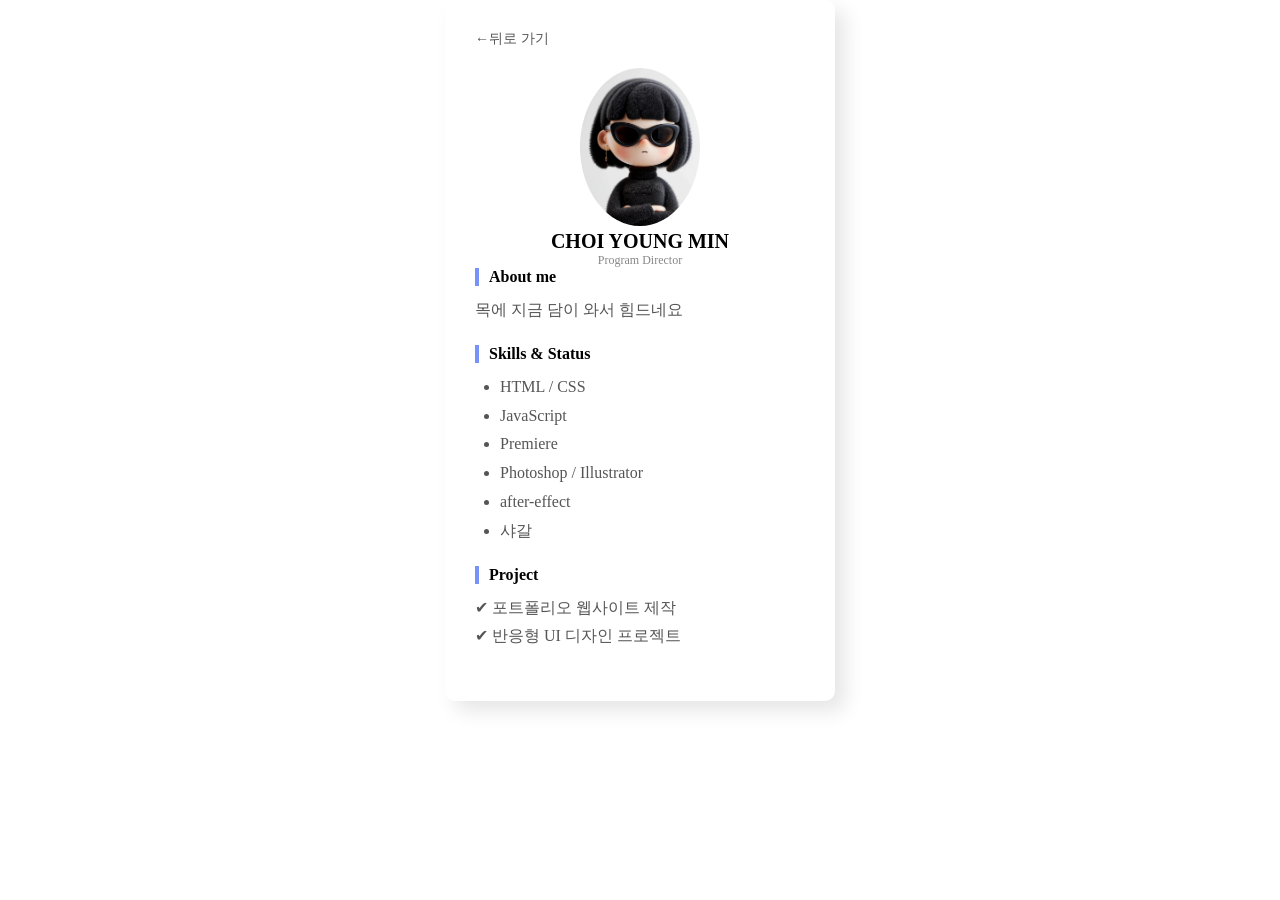
<file: detail.html>
<!doctype html>
<html lang="en">
    <head>
        <meta charset="UTF-8" />
        <meta name="viewport" content="width=device-width, initial-scale=1.0" />
        <title>Document</title>
        <link rel="stylesheet" href="css/detail.css" />
    </head>
    <body>
        <section>
            <!-- 뒤로가기 -->
            <a href="index.html" class="back-btn">←뒤로 가기</a>
            <!-- 상단 프로필 -->
            <div class="detail-profile">
                <img src="images/프로필1.webp" alt="1" />
                <h1>Choi Young Min</h1>
                <p>Program Director</p>
            </div>
            <!-- 소개 -->
            <div class="detail-box">
                <h2>About me</h2>
                <p>목에 지금 담이 와서 힘드네요</p>
            </div>
            <!-- 스킬 -->
            <div class="detail-box">
                <h2>Skills & Status</h2>
                <ul>
                    <li>HTML / CSS</li>
                    <li>JavaScript</li>
                    <li>Premiere</li>
                    <li>Photoshop / Illustrator</li>
                    <li>after-effect</li>
                    <li>샤갈</li>
                </ul>
            </div>
            <!-- 프로젝트 -->
             <div class="detail-box">
                <h2>Project</h2>
            <p>✔ 포트폴리오 웹사이트 제작</p>
            <p>✔ 반응형 UI 디자인 프로젝트</p>
             </div>
            
        </section>
    </body>
</html>
</file>
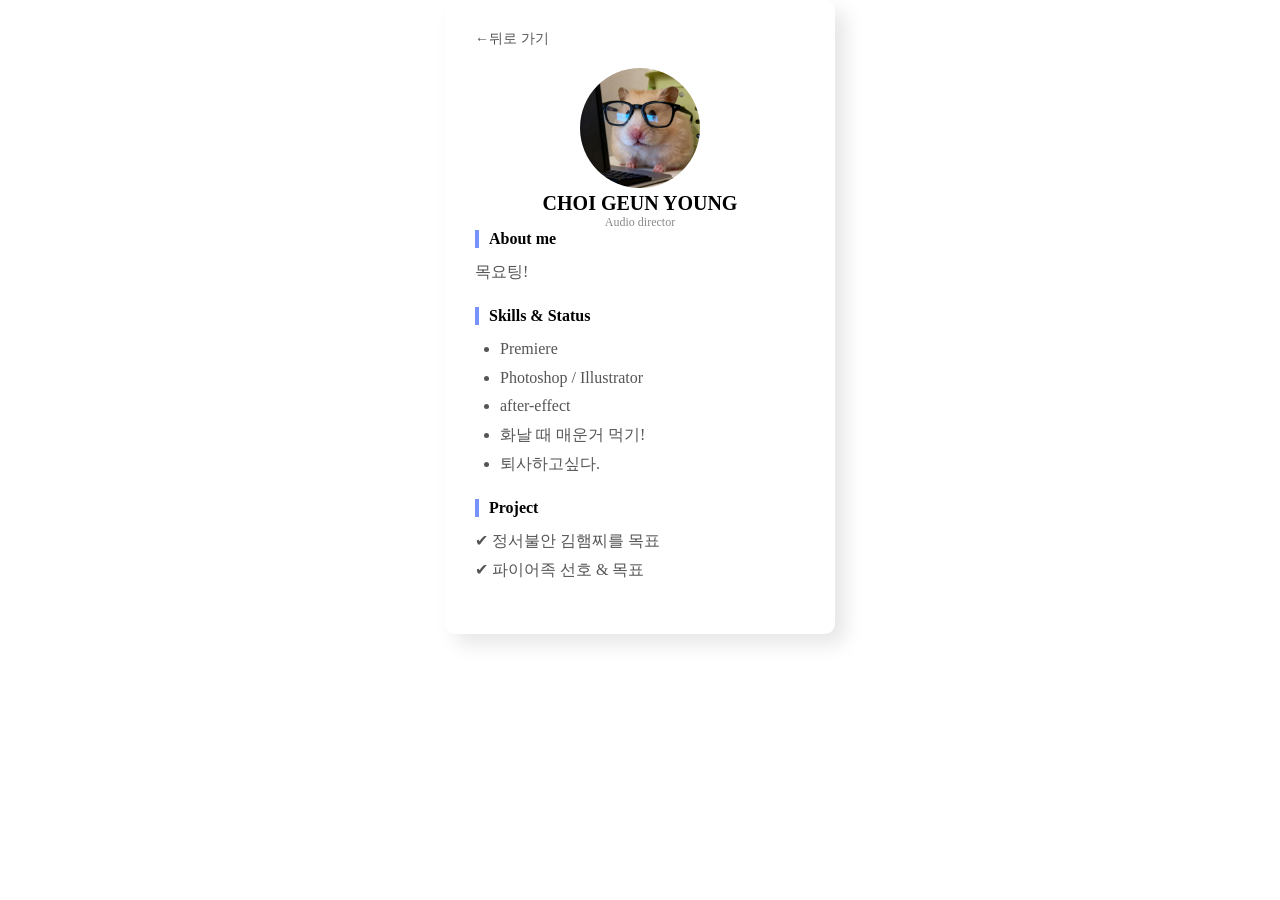
<file: detail2.html>
<!doctype html>
<html lang="en">
    <head>
        <meta charset="UTF-8" />
        <meta name="viewport" content="width=device-width, initial-scale=1.0" />
        <title>Document</title>
        <link rel="stylesheet" href="css/detail.css" />
    </head>
    <body>
        <section>
            <!-- 뒤로가기 -->
            <a href="index.html" class="back-btn">←뒤로 가기</a>
            <!-- 상단 프로필 -->
            <div class="detail-profile">
                <img src="images/프로필2.jpg" alt="2" />
                <h1>Choi geun young</h1>
                <p>Audio director</p>
            </div>
            <!-- 소개 -->
            <div class="detail-box">
                <h2>About me</h2>
                <p>목요팅!</p>
            </div>
            <!-- 스킬 -->
            <div class="detail-box">
                <h2>Skills & Status</h2>
                <ul>
                    <li>Premiere</li>
                    <li>Photoshop / Illustrator</li>
                    <li>after-effect</li>
                    <li>화날 때 매운거 먹기!</li>
                    <li>퇴사하고싶다.</li>
                </ul>
            </div>
            <!-- 프로젝트 -->
            <div class="detail-box">
                <h2>Project</h2>
                <p>✔ 정서불안 김햄찌를 목표</p>
                <p>✔ 파이어족 선호 & 목표</p>
            </div>
        </section>
    </body>
</html>
</file>
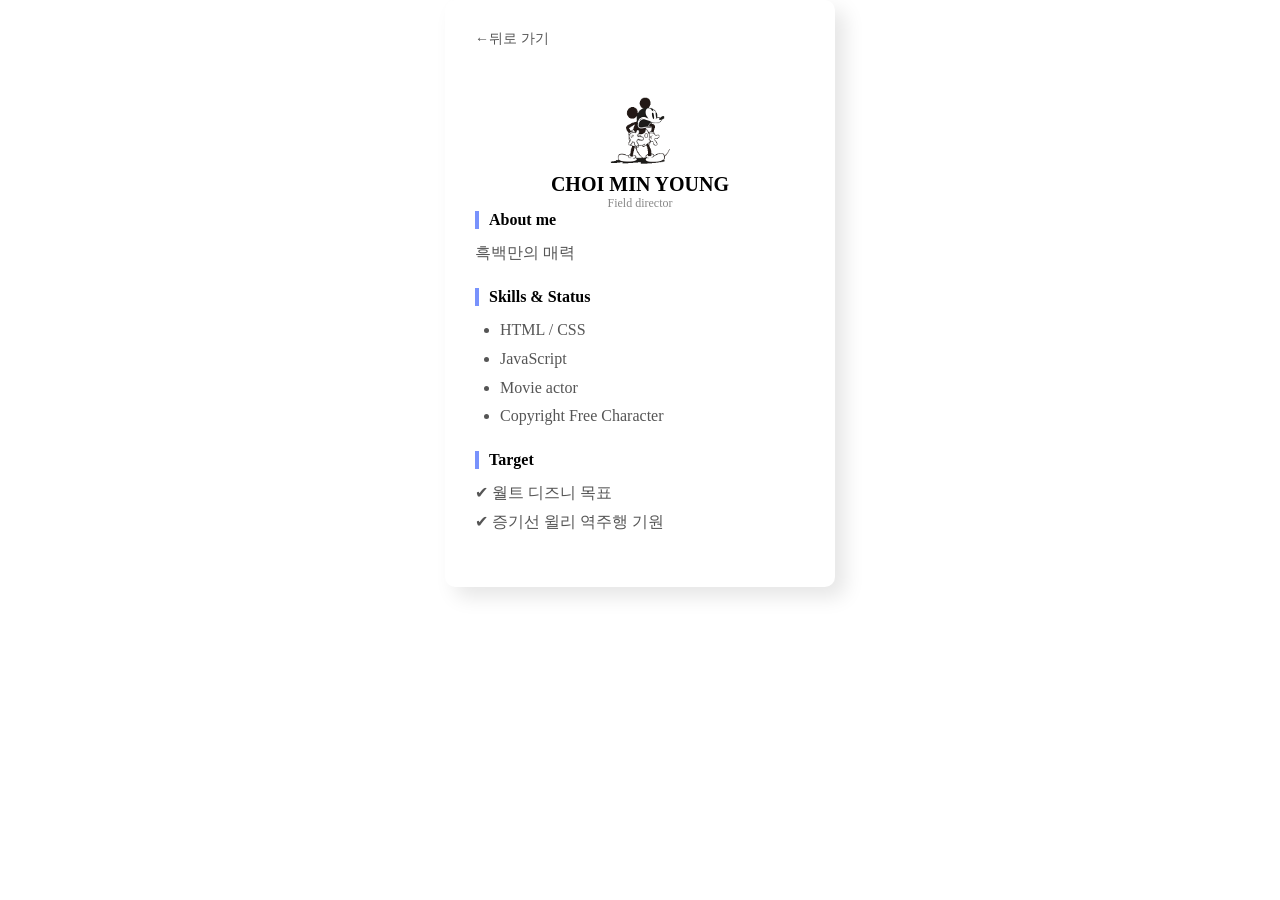
<file: detail3.html>
<!doctype html>
<html lang="en">
    <head>
        <meta charset="UTF-8" />
        <meta name="viewport" content="width=device-width, initial-scale=1.0" />
        <title>Document</title>
        <link rel="stylesheet" href="css/detail.css" />
    </head>
    <body>
        <section>
            <!-- 뒤로가기 -->
            <a href="index.html" class="back-btn">←뒤로 가기</a>
            <!-- 상단 프로필 -->
            <div class="detail-profile">
                <img src="images/프로필3.gif" alt="member3" id="gif"/>
                <h1>Choi min young</h1>
                <p>Field director</p>
            </div>
            <!-- 소개 -->
            <div class="detail-box">
                <h2>About me</h2>
                <p>흑백만의 매력</p>
            </div>
            <!-- 스킬 -->
            <div class="detail-box">
                <h2>Skills & Status</h2>
                <ul>
                    <li>HTML / CSS</li>
                    <li>JavaScript</li>
                    <li>Movie actor</li>
                    <li>Copyright Free Character</li>
                </ul>
            </div>
            <!-- 프로젝트 -->
            <div class="detail-box">
                <h2>Target</h2>
                <p>✔ 월트 디즈니 목표</p>
                <p>✔ 증기선 윌리 역주행 기원</p>
            </div>
        </section>
        <script>
            const gif = document.getElementById("gif");
            setInterval(() => {
                gif.src = "images/프로필3.gif?" + new Date().getTime();
            }, 3000); // GIF 길이에 맞게 조절
        </script>
    </body>
</html>
</file>
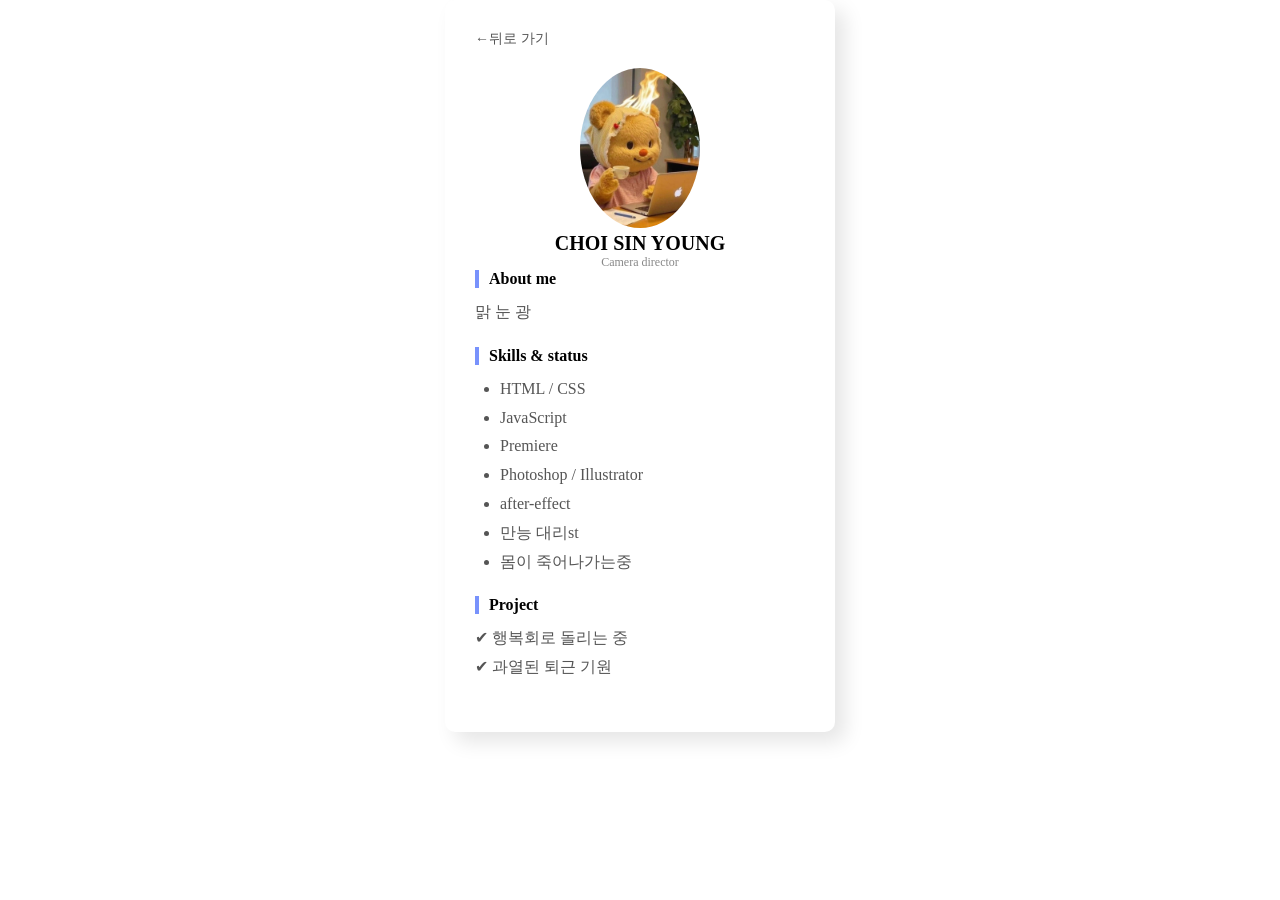
<file: detail4.html>
<!doctype html>
<html lang="en">
    <head>
        <meta charset="UTF-8" />
        <meta name="viewport" content="width=device-width, initial-scale=1.0" />
        <title>Document</title>
        <link rel="stylesheet" href="css/detail.css" />
    </head>
    <body>
        <section>
            <!-- 뒤로가기 -->
            <a href="index.html" class="back-btn">←뒤로 가기</a>
            <!-- 상단 프로필 -->
            <div class="detail-profile">
                <img src="images/프로필4.jpg" alt="4" />
                <h1>Choi sin young</h1>
                <p>Camera director</p>
            </div>
            <!-- 소개 -->
            <div class="detail-box">
                <h2>About me</h2>
                <p>맑 눈 광</p>
            </div>
            <!-- 스킬 -->
            <div class="detail-box">
                <h2>Skills & status</h2>
                <ul>
                    <li>HTML / CSS</li>
                    <li>JavaScript</li>
                    <li>Premiere</li>
                    <li>Photoshop / Illustrator</li>
                    <li>after-effect</li>
                    <li>만능 대리st</li>
                    <li>몸이 죽어나가는중</li>
                </ul>
            </div>
            <!-- 프로젝트 -->
             <div class="detail-box">
                <h2>Project</h2>
            <p>✔ 행복회로 돌리는 중</p>
            <p>✔ 과열된 퇴근 기원</p>
             </div>
            
        </section>
    </body>
</html>
</file>
<file: css/detail.css>
@import url("main.css");
section {
    box-shadow: 10px 10px 20px rgba(0, 0, 0, 0.1);
}
/* 뒤로가기 */
.back-btn {
    font-size: 14px;
    color: #555;
    cursor: pointer;
    display: block;
    margin-bottom: 20px;
}
.back-btn:hover {
    text-decoration: underline;
}
/* 프로필 */
.detail-profile img {
    width: 120px;
    border-radius: 50%;
}
.detail-profile {
    text-align: center;
}
.detail-profile h1 {
    font-size: 20px;
    text-transform: uppercase;
}
.detail-profile p{
    font-size: 12px;
    color: #888;
}
/* 카드박스 */
.detail-box{
    margin-bottom: 20px;
}
.detail-box h2{
    font-size: 16px;
    margin-bottom: 10px;
    border-left: 4px solid #7892fc;
    padding-left: 10px;
}
li{
    list-style: disc;
}
ul{
    padding-left: 25px;
}
.detail-box p , .detail-box li{
    font-style: 13px;
    color: #555;
    line-height: 1.8;
}
</file>
